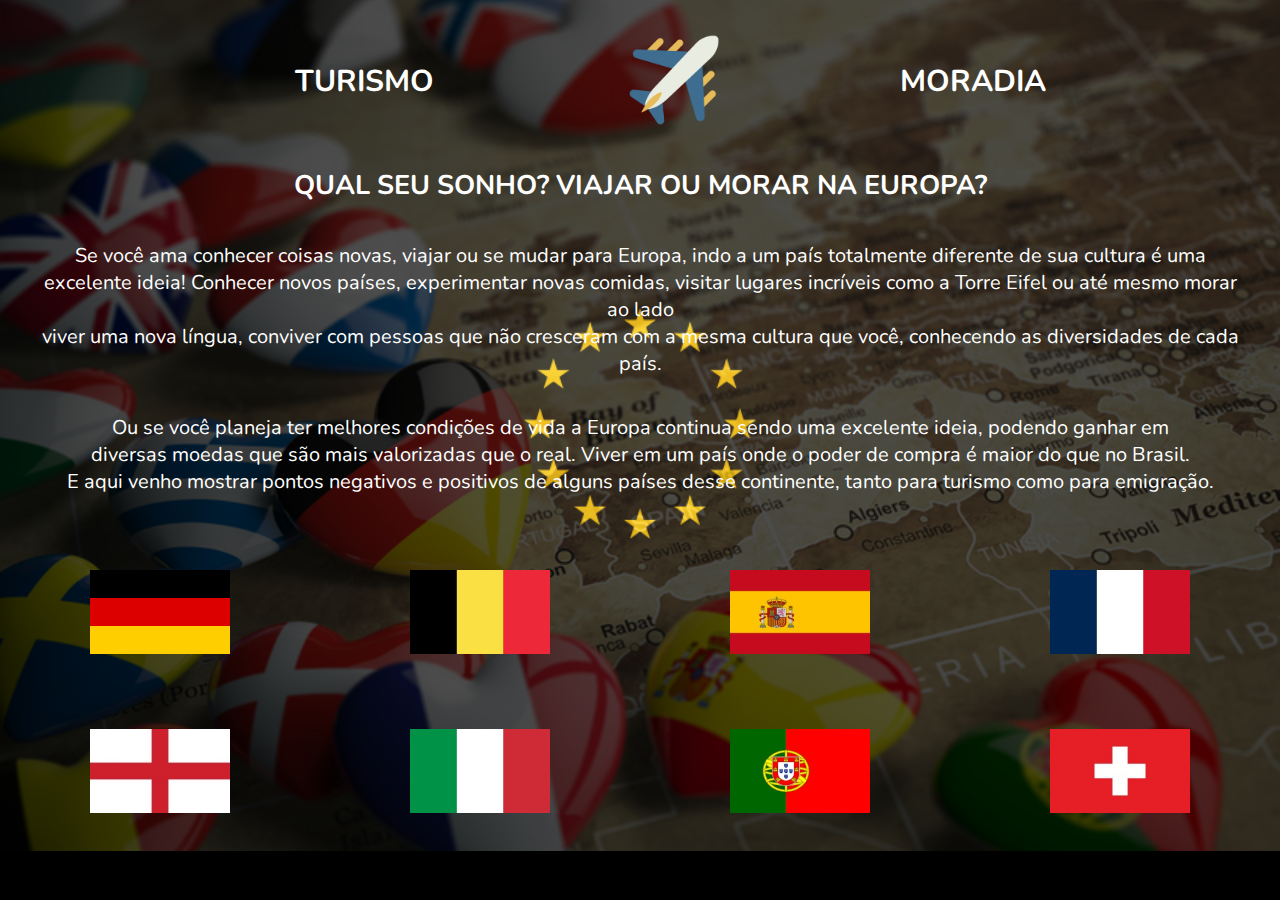
<file: APS/index.html>
<!DOCTYPE html>
<html lang="pt-br">
<head>
    <meta charset="UTF-8">
    <meta http-equiv="X-UA-Compatible" content="IE=edge">
    <meta name="viewport" content="width=device-width, initial-scale=1.0">
    <script src="js/animacao.js"></script>
    <link rel="preconnect" href="https://fonts.googleapis.com"/>
    <link rel="stylesheet" type="text/css" href="css/style.css">
    <title>Viagem a Europa</title>
</head>
<body>
    <nav class="menu">
        <ul>
            <li class="menu-click">
                <a href="paginas/html/turismo.html">
                    <b>Turismo</b>
                </a>
            </li>
            <li class=" menu-icone menu-click">
                <img class="tamanho" src="images/aviaoicone.png" alt="Aviao logo">
            </li>
            <li class="menu-click">
                <a href="paginas/html/emigracao.html">
                    <b>Moradia</b>
                </a>
            </li>
        </ul>
    </nav>
    <main>
        <h1 class="titulo">Qual seu sonho? Viajar ou morar na Europa?</h1>
        
            <p class="texto">Se você ama conhecer coisas novas, viajar ou se mudar para Europa, indo a um país totalmente diferente de sua cultura é uma <br>
                excelente ideia! Conhecer novos países, experimentar novas comidas, visitar lugares incríveis como a Torre Eifel ou até mesmo morar ao lado <br>
                 viver uma nova língua, conviver com pessoas que não cresceram com a mesma cultura que você, conhecendo as diversidades de cada país.<br>
            </p>
            <p class="texto">Ou se você planeja ter melhores condições de vida a Europa continua sendo uma excelente ideia, podendo ganhar em <br>
                diversas moedas que são mais valorizadas que o real. Viver em um país onde o poder de compra é maior do que no Brasil.<br>
                E aqui venho mostrar pontos negativos e positivos de alguns países desse continente, tanto para turismo como para emigração.
            </p>
    </main>
    <div class="container">
        <div class="imagens">
            <div class="animacaoImagem" id="pais-Alemanha">
                <img class="imagembg"  src="images/alemanhabg.jpg">
                <img  class="imagem" src="images/alemanha.jpg" alt="Alemanha">
            </div>
        </div>
        <div class="imagens">
            <div class="animacaoImagem" id="pais-Belgica">
                <img class="imagembg"  src="images/belgicabg.jpg">
                <img class="imagem"  src="images/belgica.jpg" alt="Bélgica">
            </div>
        </div>
        <div class="imagens">
            <div class="animacaoImagem" id="pais-Espanha">   
                <img class="imagembg"  src="images/espanhabg.jpg">        
                <img class="imagem"  src="images/espanha.jpg" alt="Espanha">
            </div>
        </div>
        <div class="imagens">
            <div class="animacaoImagem" id="pais-França">
                <img class="imagembg"  src="images/francabg.jpg">
                <img class="imagem"  src="images/franca.jpg" alt="França">
            </div>
        </div>
    </div>
    <div class="container">
        <div class="imagens">
            <div class="animacaoImagem" id="pais-Inglaterra">
                <img class="imagembg"  src="images/inglaterrabg.jpg">
                <img class="imagem"  src="images/inglaterrra.jpg" alt="Inglaterra">
            </div>
        </div>
        <div class="imagens">
            <div class="animacaoImagem" id="pais-Itália">
                <img class="imagembg"  src="images/italiabg.jpg">
                <img class="imagem"  src="images/italia.jpg" alt="Itália">
            </div>
        </div>
        <div class="imagens">
            <div class="animacaoImagem"  id="pais-Portugal">
                <img class="imagembg"  src="images/portugalbg.jpg">
                <img class="imagem"  src="images/portugal.jpg" alt="Portugal">
            </div>
        </div>
        <div class="imagens">
            <div class="animacaoImagem" id="pais-Suíça">
                <img class="imagembg" src="images/suicabg.jpg">
                <img class="imagem" src="images/suica.jpg" alt="Suíça">
            </div>
        </div>
    </div>
</body>
</html>
</file>
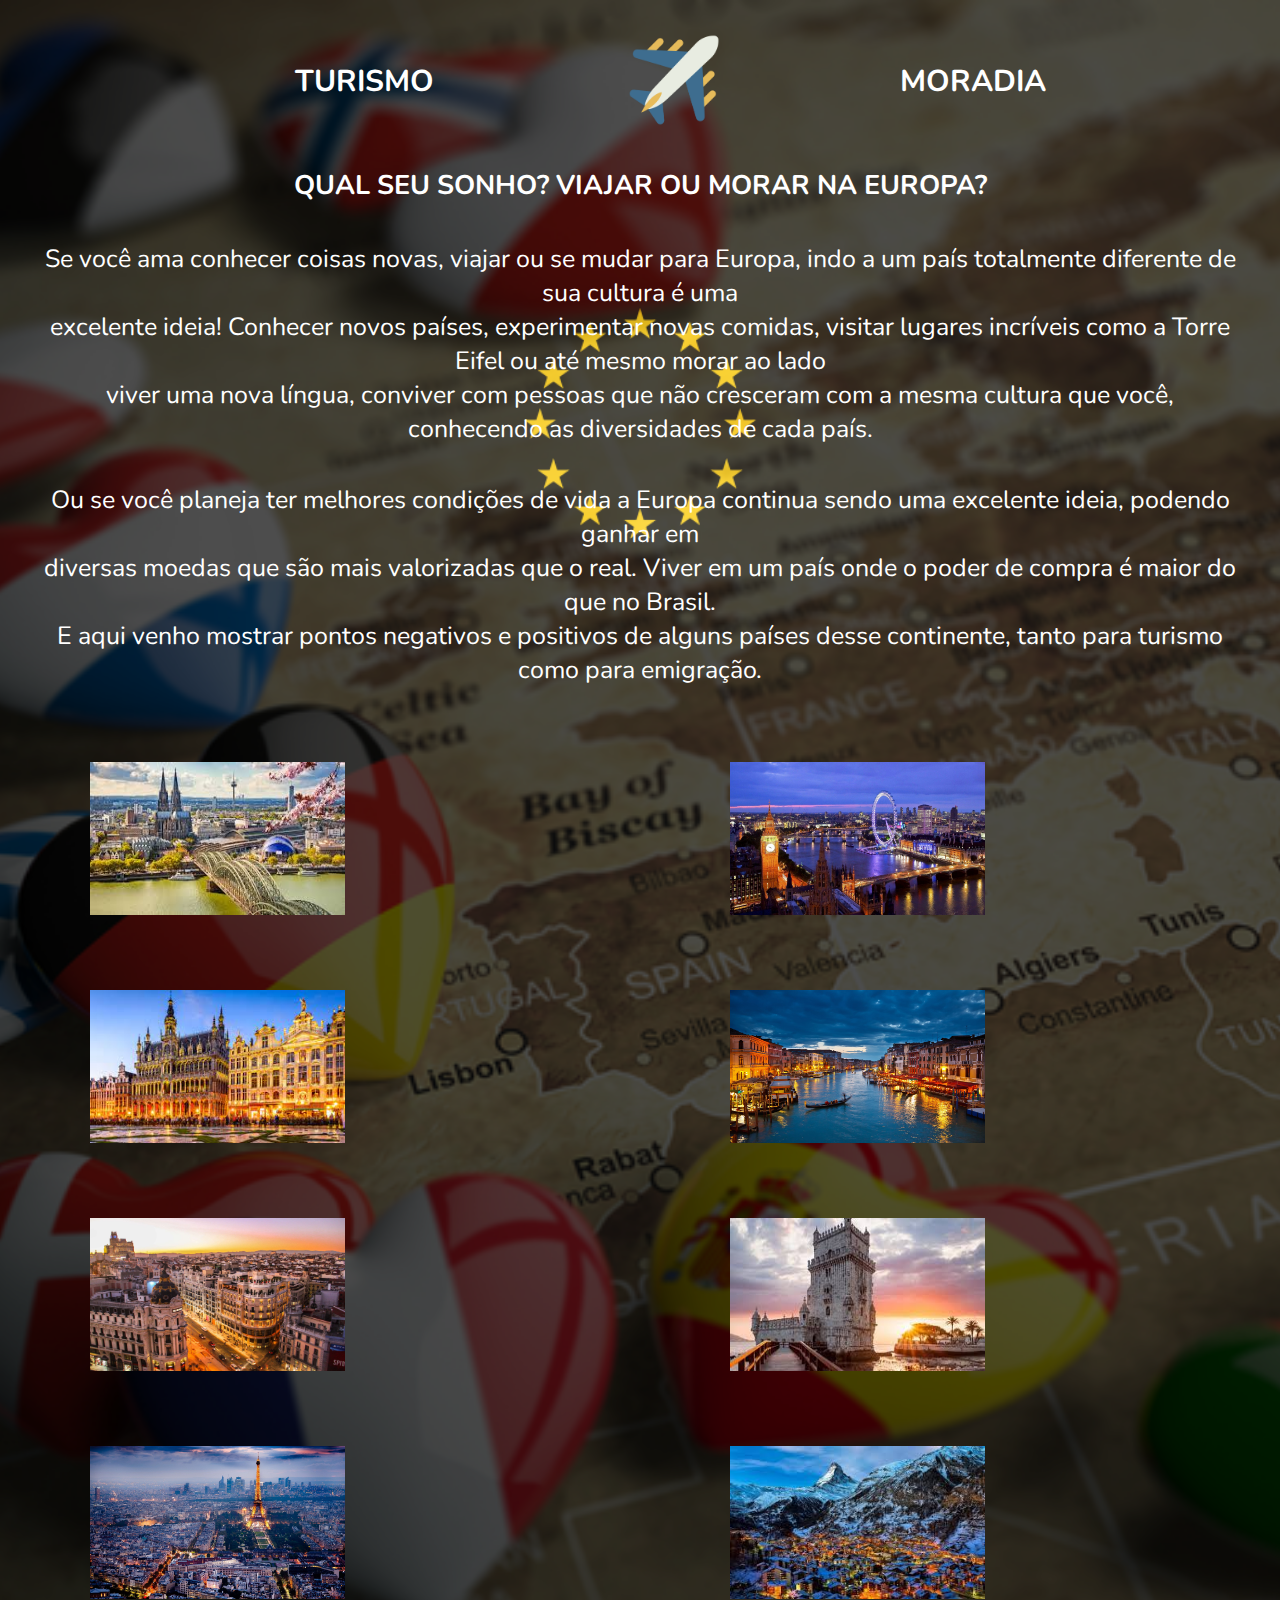
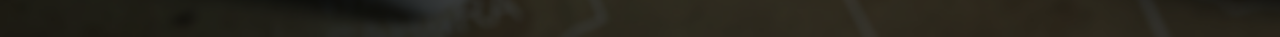
<file: APS/site.html>
<!DOCTYPE html>
<html lang="pt-br">
<head>
    <meta charset="UTF-8">
    <meta http-equiv="X-UA-Compatible" content="IE=edge">
    <meta name="viewport" content="width=device-width, initial-scale=1.0">
    <script src="js/animacao.js"></script>
    <link rel="preconnect" href="https://fonts.googleapis.com"/>
    <link rel="stylesheet" href="css/style.css">
</head>
<body>
    <nav class="menu">
        <ul>
            <li class="menu-click">
                <a href="paginas/turismo.html">
                    <b>Turismo</b>
                </a>
            </li>
            <li class=" menu-icone menu-click">
                <img class="tamanho" src="images/aviaoicone.png" alt="Aviao logo">
            </li>
            <li class="menu-click">
                <a href="paginas/emigracao.html">
                    <b>Moradia</b>
                </a>
            </li>
        </ul>
    </nav>
    <main>
        <h1 class="titulo">Qual seu sonho? Viajar ou morar na Europa?</h1>
        
            <p class="introducao">Se você ama conhecer coisas novas, viajar ou se mudar para Europa, indo a um país totalmente diferente de sua cultura é uma <br>
                excelente ideia! Conhecer novos países, experimentar novas comidas, visitar lugares incríveis como a Torre Eifel ou até mesmo morar ao lado <br>
                 viver uma nova língua, conviver com pessoas que não cresceram com a mesma cultura que você, conhecendo as diversidades de cada país.<br>
            </p>
            <p class="introducao">Ou se você planeja ter melhores condições de vida a Europa continua sendo uma excelente ideia, podendo ganhar em <br>
                diversas moedas que são mais valorizadas que o real. Viver em um país onde o poder de compra é maior do que no Brasil.<br>
                E aqui venho mostrar pontos negativos e positivos de alguns países desse continente, tanto para turismo como para emigração.
            </p>
    </main>
    <div class="container">
        <ul>
            <li class="imagens">
                <a class="animacaoImagem" id="pais-Alemanha">
                    <img  class="imagem" src="images/alemanha.jpg" alt="Alemanha">
                    <img class="imagembg"  src="images/alemanhabg.jpg">
                </a>
            </li>
            <li class="imagens">
                <a class="animacaoImagem" id="pais-Bélgica">
                    <img class="imagem"  src="images/belgica.jpg" alt="Bélgica">
                    <img class="imagembg"  src="images/belgicabg.jpg">
                </a>
            </li>
            <li class="imagens">
                <a class="animacaoImagem" id="pais-Espanha">            
                    <img class="imagem"  src="images/espanha.jpg" alt="Espanha">
                    <img class="imagembg"  src="images/espanhabg.jpg">
                </a>
            </li>
            <li class="imagens">
                <a class="animacaoImagem" id="pais-França">
                    <img class="imagem"  src="images/franca.jpg" alt="França">
                    <img class="imagembg"  src="images/francabg.jpg">
                </a>
            </li>
        </ul>
        <ul>
            <li class="imagens">
                <a class="animacaoImagem" id="pais-Inglaterra">
                    <img class="imagem"  src="images/inglaterrra.jpg" alt="Inglaterra">
                    <img class="imagembg"  src="images/inglaterrabg.jpg">
                </a>
            </li>
            <li class="imagens">
                <a class="animacaoImagem" id="pais-Itália">
                    <img class="imagem"  src="images/italia.jpg" alt="Itália">
                    <img class="imagembg"  src="images/italiabg.jpg">
                </a>
            </li>
            <li class="imagens">
                <a class="animacaoImagem" id="pais-Portugal">
                    <img class="imagem"  src="images/portugal.jpg" alt="Portugal">
                    <img class="imagembg"  src="images/portugalbg.jpg">
                </a>
            </li>
            <li class="imagens">
                <a class="animacaoImagem" href="#" id="pais-Suíça">
                    <img class="imagem" src="images/suica.jpg" alt="Suíça">
                    <img class="imagembg" src="images/suicabg.jpg">
                </a>
            </li>
        </ul>
    </div>
</body>
</html>
</file>
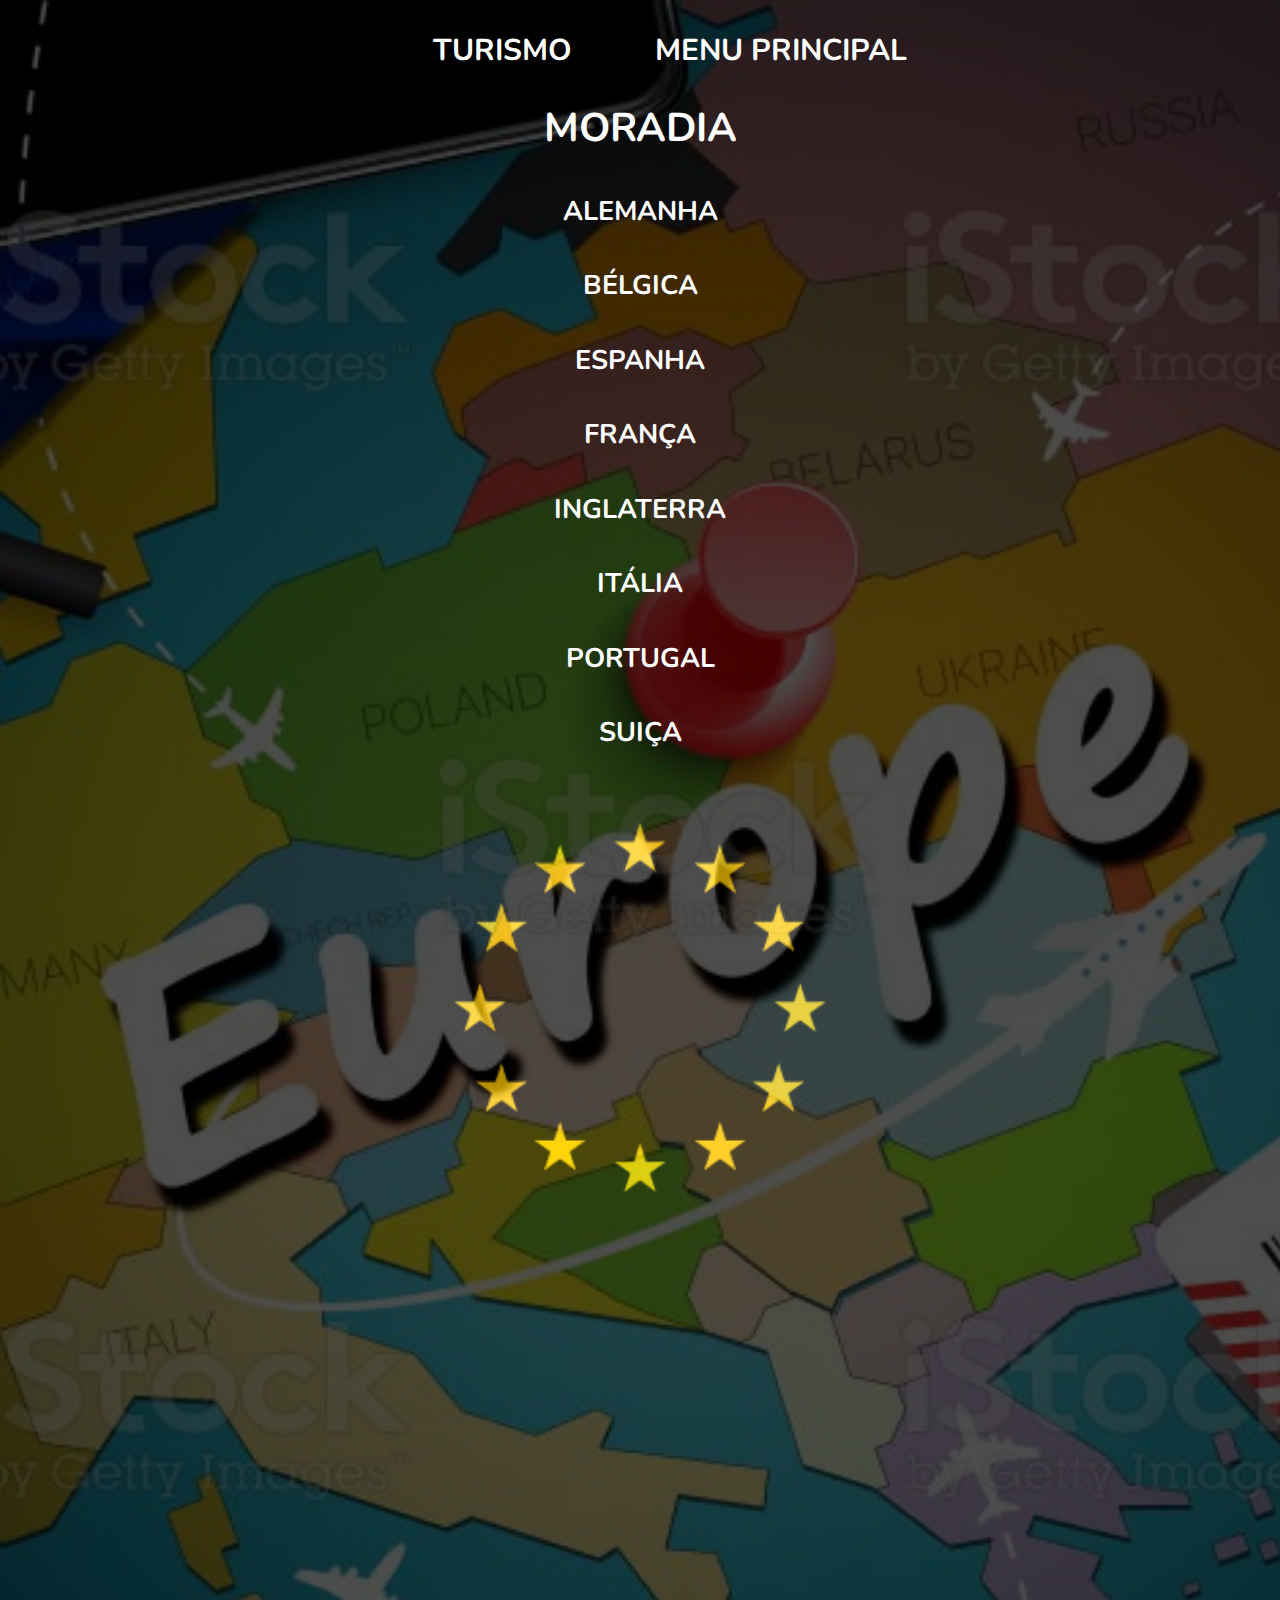
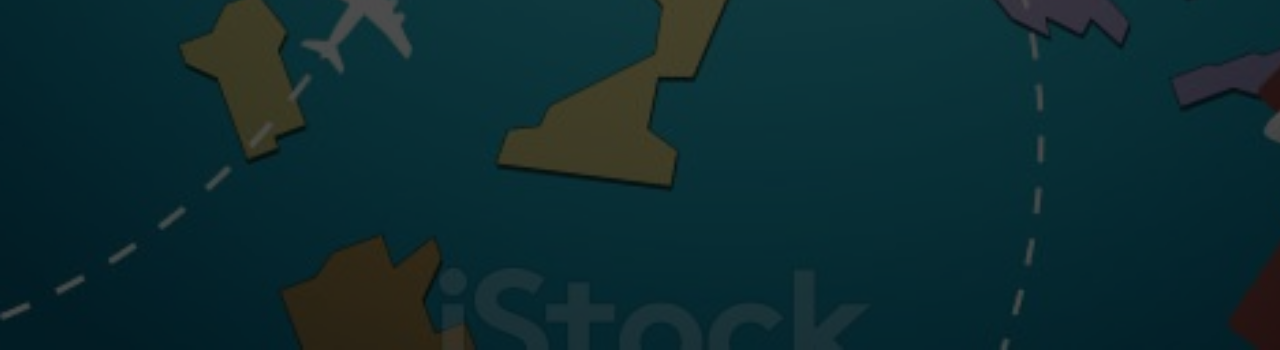
<file: APS/paginas/html/emigracao.html>
<!DOCTYPE html>
<html lang="pt-br">
<head>
    <meta charset="UTF-8">
    <meta http-equiv="X-UA-Compatible" content="IE=edge">
    <meta name="viewport" content="width=device-width, initial-scale=1.0">
    <link rel="stylesheet" type="text/css" href="../../css/stylesturismo.css">
    <title>Moradia</title>
</head>
<body>
    <nav class="menu">
        <ul>
            <li class="menu-click">
                <a href="turismo.html">
                    <b>Turismo</b>
                </a>
            </li>
            <li class="menu-click">
                <a href="../../index.html">
                    <b>Menu Principal</b>
                </a>
            </li>
        </ul>
    </nav>
    <h1 class="titulo-pagina">Moradia</h1>
    <p class="introducao">
       
    </p>
    <p></p>
    <h1 class="titulo">Alemanha</h1>
    <p class="texto"></p>
    <h1 class="titulo">Bélgica</h1>
    <p class="texto"></p>
    <h1 class="titulo">Espanha</h1>
    <p class="texto"></p>
    <h1 class="titulo">França</h1>
    <p class="texto"></p>
    <h1 class="titulo">Inglaterra</h1>
    <p class="texto"></p>
    <h1 class="titulo">Itália</h1>
    <p class="texto"></p>
    <h1 class="titulo">Portugal</h1>
    <p class="texto"></p>
    <h1 class="titulo">Suiça</h1>
    <p class="texto"></p>
</body>
</html>
</file>
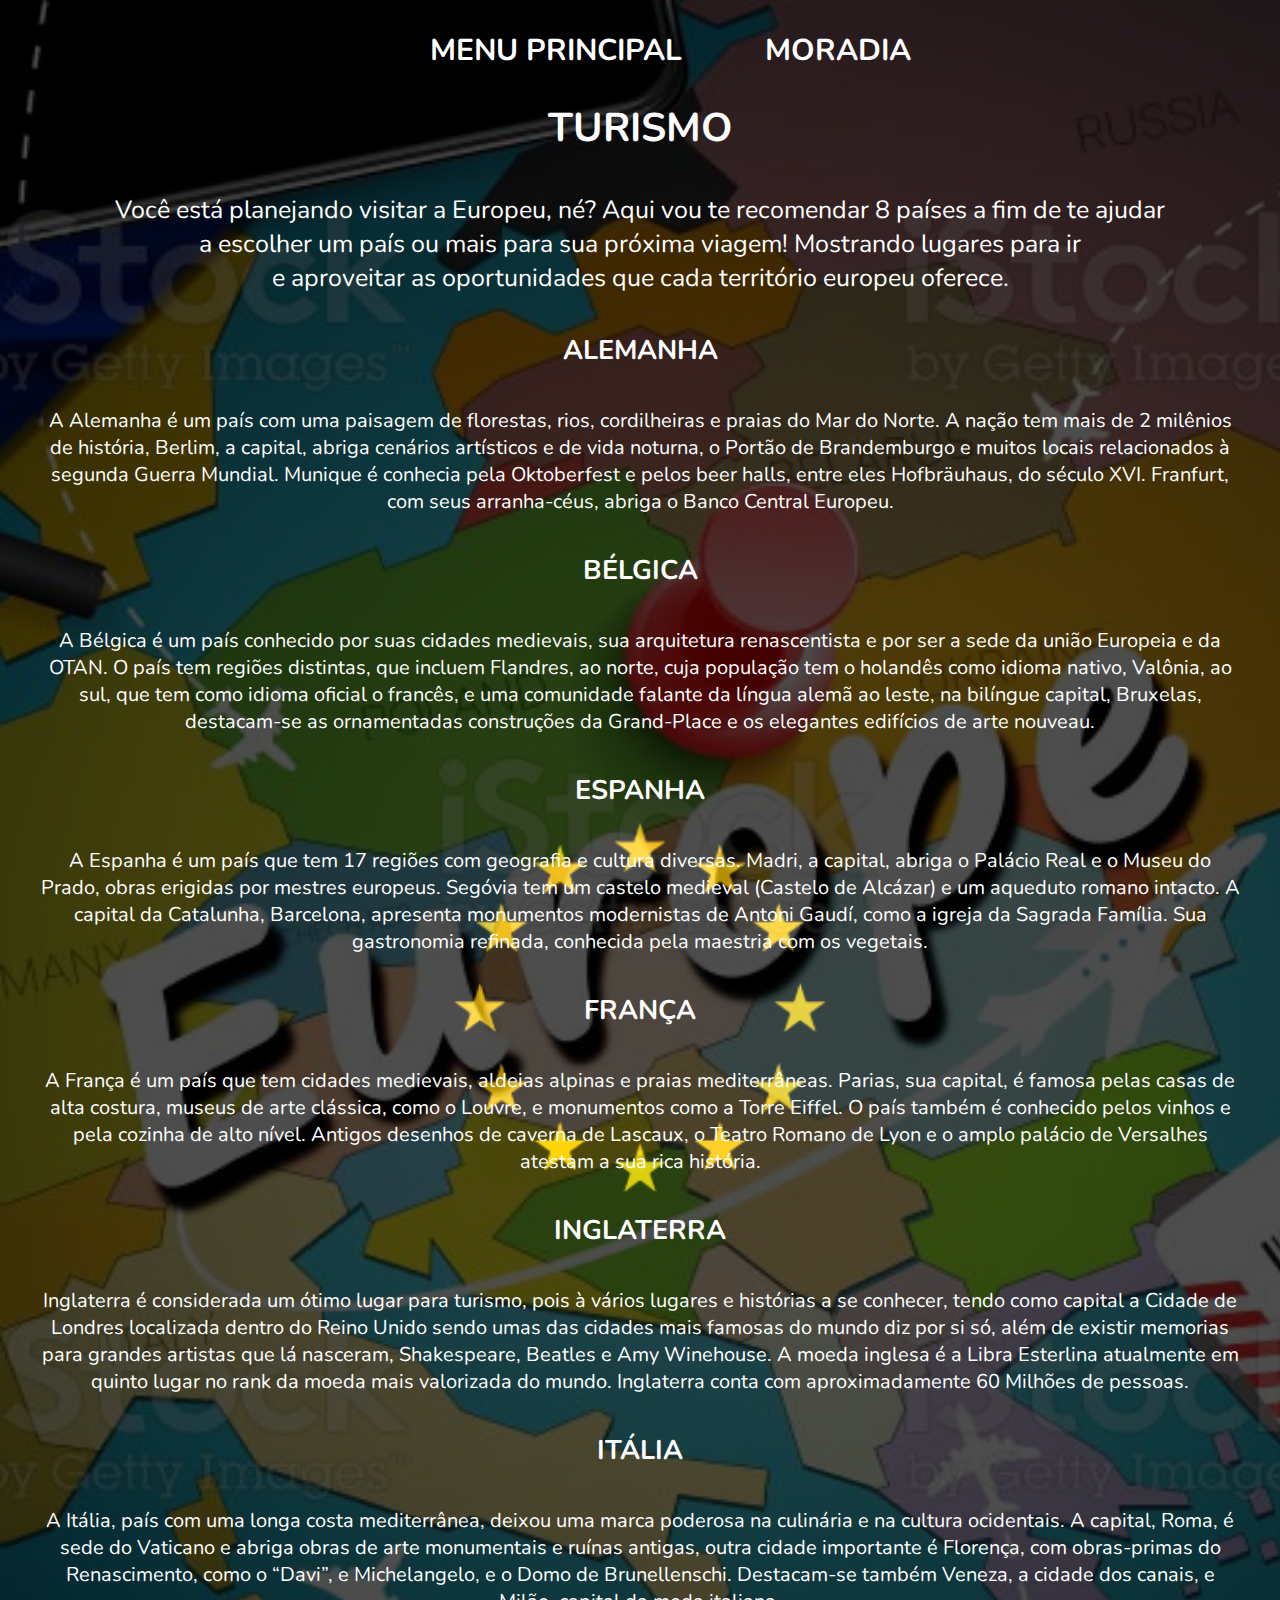
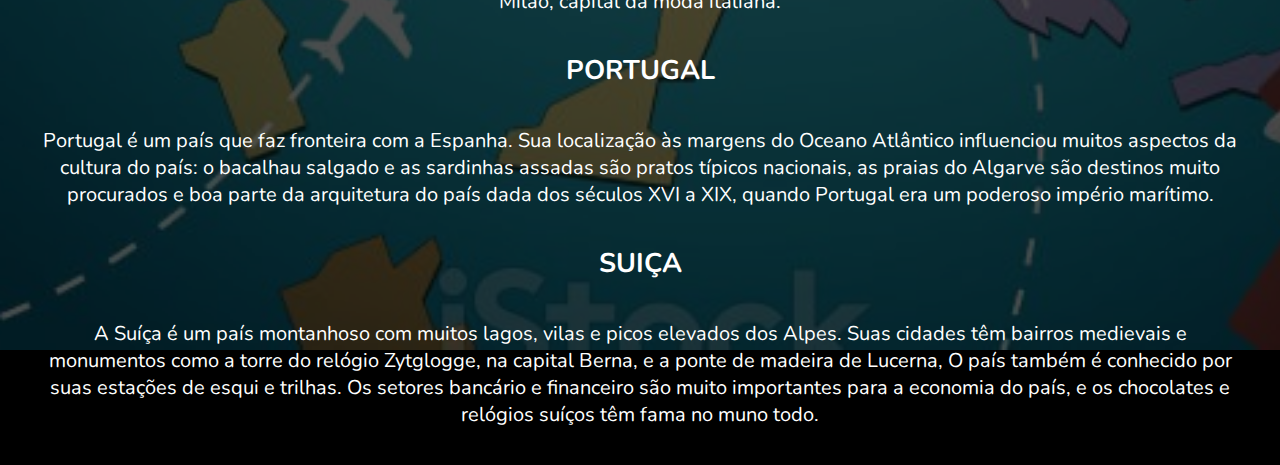
<file: APS/paginas/html/turismo.html>
<!DOCTYPE html>
<html lang="pt-br">
<head>
    <meta charset="UTF-8">
    <meta http-equiv="X-UA-Compatible" content="IE=edge">
    <meta name="viewport" content="width=device-width, initial-scale=1.0">
    <link rel="stylesheet" type="text/css" href="../../css/stylesturismo.css">
    <title>Turismo</title>
</head>
<body>
    <nav class="menu">
        <ul>
            <li class="menu-click">
                <a href="../../index.html">
                    <b>Menu Principal</b>
                </a>
            </li>
            <li class="menu-click">
                <a href="emigracao.html">
                    <b>Moradia</b>
                </a>
            </li>
        </ul>
    </nav>
    <h1 class="titulo-pagina">Turismo</h1>
    <p class="introducao">
    Você está planejando visitar a Europeu, né? Aqui vou te recomendar 8 países a fim de te ajudar<br>
    a escolher um país ou mais para sua próxima viagem! Mostrando lugares para ir<br>
    e aproveitar as oportunidades que cada território europeu oferece.    
    </p>
    <p></p>
    <h1 class="titulo">Alemanha</h1>
    <p class="texto">A Alemanha é um país com uma paisagem de florestas, rios, cordilheiras e praias do Mar do Norte. A nação tem mais de 2 milênios de história, Berlim, a capital, abriga cenários artísticos e de vida noturna, o Portão de Brandemburgo e muitos locais relacionados à segunda Guerra Mundial. Munique é conhecia pela Oktoberfest e pelos beer halls, entre eles Hofbräuhaus, do século XVI. Franfurt, com seus arranha-céus, abriga o Banco Central Europeu.</p>
    <h1 class="titulo">Bélgica</h1>
    <p class="texto">A Bélgica é um país conhecido por suas cidades medievais, sua arquitetura renascentista e por ser a sede da união Europeia e da OTAN. O país tem regiões distintas, que incluem Flandres, ao norte, cuja população tem o holandês como idioma nativo, Valônia, ao sul, que tem como idioma oficial o francês, e uma comunidade falante da língua alemã ao leste, na bilíngue capital, Bruxelas, destacam-se as ornamentadas construções da Grand-Place e os elegantes edifícios de arte nouveau.</p>
    <h1 class="titulo">Espanha</h1>
    <p class="texto">A Espanha é um país que tem 17 regiões com geografia e cultura diversas. Madri, a capital, abriga o Palácio Real e o Museu do Prado, obras erigidas por mestres europeus. Segóvia tem um castelo medieval (Castelo de Alcázar) e um aqueduto romano intacto. A capital da Catalunha, Barcelona, apresenta monumentos modernistas de Antoni Gaudí, como a igreja da Sagrada Família. Sua gastronomia refinada, conhecida pela maestria com os vegetais.</p>
    <h1 class="titulo">França</h1>
    <p class="texto">A França é um país que tem cidades medievais, aldeias alpinas e praias mediterrâneas. Parias, sua capital, é famosa pelas casas de alta costura, museus de arte clássica, como o Louvre, e monumentos como a Torre Eiffel. O país também é conhecido pelos vinhos e pela cozinha de alto nível. Antigos desenhos de caverna de Lascaux, o Teatro Romano de Lyon e o amplo palácio de Versalhes atestam a sua rica história.</p>
    <h1 class="titulo">Inglaterra</h1>
    <p class="texto">Inglaterra é considerada um ótimo lugar para turismo, pois à vários lugares e histórias a se conhecer, tendo como capital a Cidade de Londres localizada dentro do Reino Unido sendo umas das cidades mais famosas do mundo diz por si só, além de existir memorias para grandes artistas que lá nasceram, Shakespeare, Beatles e Amy Winehouse. A moeda inglesa é a Libra Esterlina atualmente em quinto lugar no rank da moeda mais valorizada do mundo. Inglaterra conta com aproximadamente 60 Milhões de pessoas.</p>
    <h1 class="titulo">Itália</h1>
    <p class="texto">A Itália, país com uma longa costa mediterrânea, deixou uma marca poderosa na culinária e na cultura ocidentais. A capital, Roma, é sede do Vaticano e abriga obras de arte monumentais e ruínas antigas, outra cidade importante é Florença, com obras-primas do Renascimento, como o “Davi”, e Michelangelo, e o Domo de Brunellenschi. Destacam-se também Veneza, a cidade dos canais, e Milão, capital da moda italiana.</p>
    <h1 class="titulo">Portugal</h1>
    <p class="texto">Portugal é um país que faz fronteira com a Espanha. Sua localização às margens do Oceano Atlântico influenciou muitos aspectos da cultura do país: o bacalhau salgado e as sardinhas assadas são pratos típicos nacionais, as praias do Algarve são destinos muito procurados e boa parte da arquitetura do país dada dos séculos XVI a XIX, quando Portugal era um poderoso império marítimo.</p>
    <h1 class="titulo">Suiça</h1>
    <p class="texto">A Suíça é um país montanhoso com muitos lagos, vilas e picos elevados dos Alpes. Suas cidades têm bairros medievais e monumentos como a torre do relógio Zytglogge, na capital Berna, e a ponte de madeira de Lucerna, O país também é conhecido por suas estações de esqui e trilhas. Os setores bancário e financeiro são muito importantes para a economia do país, e os chocolates e relógios suíços têm fama no muno todo.</p>
</body>
</html>
</file>
<file: APS/css/style.css>
@import url('../css/edit.css');

body {
    background-image: url('../images/estrelasbg.jpg');
    background-repeat: no-repeat;
    background-position: center;
    background-position-y: 300px;
    background-size: 250px;
    position: absolute;
    opacity: 0,1;
    transition: background-image 1s ease-in-out, opacity 1s ease-in-out;
}    

body::before {
        content: "";
        background-image: url('../images/bg.jpg');
        background-repeat: no-repeat;
        background-position: center;
        background-size: cover;
        width: 100%;
        height: 100%;
        position:absolute;
        opacity: 0.3;
        transition: background-image 1s ease-in-out, opacity 1s ease-in-out;
    }

.menu {
    padding: 1rem ;
    width: 100%;
    text-align: center;
    position: relative;
    
}

.menu-click {
    display: inline-block;
    text-transform: uppercase;
    margin: 0 1.25rem;
    font-size: 20px;
}

.menu-icone {
    display: inline-block;
    width: 2.5rem;
    margin: 0 5rem;
    vertical-align: middle;
    
}

.tamanho {
    width: 100px;
    height: 100px;
    object-position: -5px ;
}


.container {
    position: relative;
    display: flex;
    align-items: center;
    justify-content: space-evenly;
}

.imagens {
   display: inline-block;
   align-items: center;
   text-align: center;
   margin: 1.25rem 3rem;
   opacity: 1;
   position: relative;
}

.animacaoImagem {
    display: flex;
    transition: transform 0.3s ease-in-out;
    justify-content: center;
    position: relative;
}



.imagem {
    height: 100%;
    width: 100%;
    object-fit: contain;
    position: relative;
}

.imagembg {
    height: 100%;
    width: 100%;
    position: absolute;
    opacity: 1;
    transition: opacity 1s ease-in-out, background-image 1s ease-in-out;
}

.animacaoImagem-hovered .imagembg {
    cursor: pointer;
    opacity: 0;
}

.animacaoImagem-hovered .imagem {
    transform: scale(1.1);
}

body#pais-Alemanha-hovered::before {
    background-image: url('../images/alemanhabg.jpg');
    
}

body#pais-Belgica-hovered::before {
    background-image: url('../images/belgicabg.jpg');
}

body#pais-Espanha-hovered::before {
    background-image: url('../images/espanhabg.jpg');
}

body#pais-França-hovered::before {
    background-image: url('../images/francabg.jpg');
}

body#pais-Inglaterra-hovered::before {
    background-image: url('../images/inglaterrabg.jpg');
}
body#pais-Itália-hovered::before {
    background-image: url('../images/italiabg.jpg');
}
body#pais-Portugal-hovered::before {
    background-image: url('../images/portugalbg.jpg');
}
body#pais-Suíça-hovered::before {
    background-image: url('../images/suicabg.jpg');
}

body[id^="pais-"]::before {
    opacity: 1;
  }

body[id^="pais-"] .animacaoImagem:not(.animacaoImagem-hovered) {
    filter: grayscale(100%);
  }
</file>
<file: APS/css/stylesturismo.css>
@import url('edit.css');
body {
    background-image: url('../images/estrelasbg.jpg');
    background-repeat: no-repeat;
    background-position: center;
    background-position-y: 810px;
    background-size: 400px;
    position: relative;
    opacity: 0,1;
    
}

body::before {
    content: "";
    background-image: url('../images/turismobg.jpg');
    background-position: center;
    background-repeat: no-repeat;
    background-size: cover;
    position: absolute;
    height: 1950px;
    width: 1310px;
    opacity: 0.3;
}
</file>
